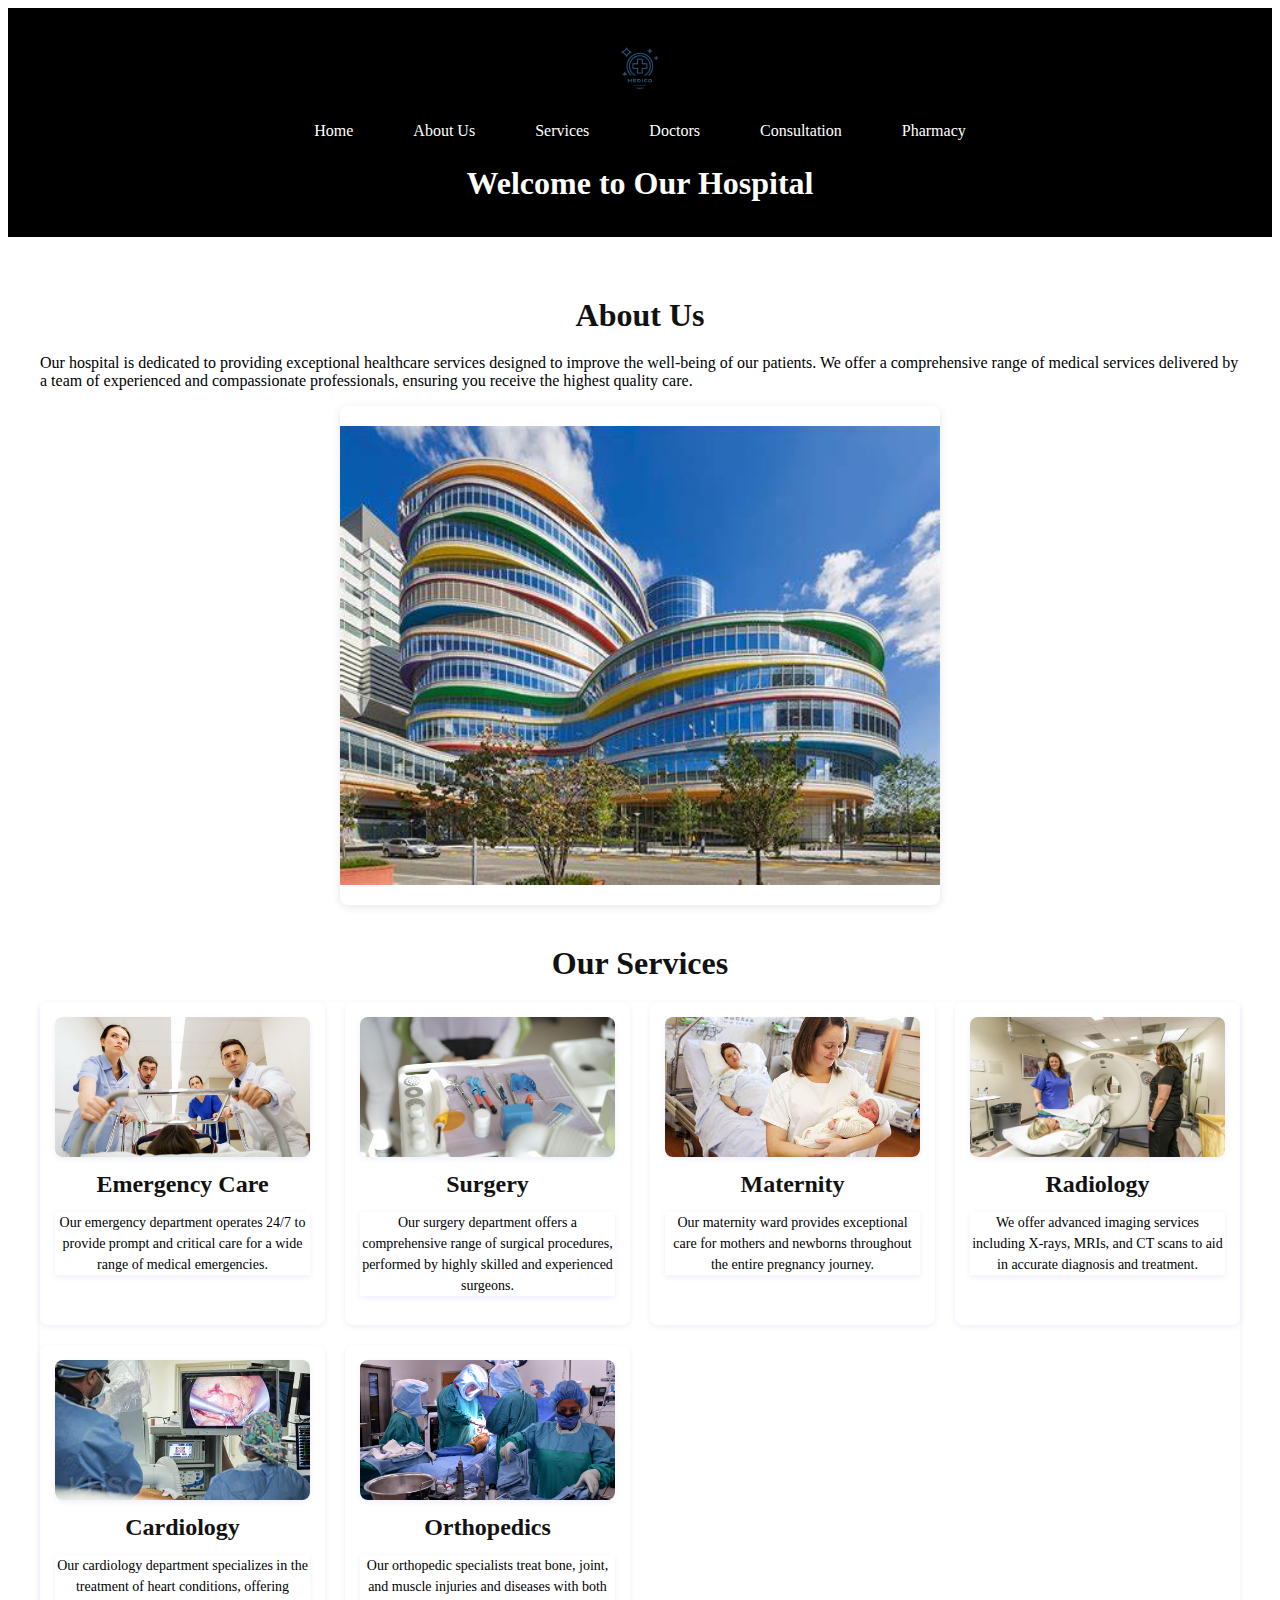
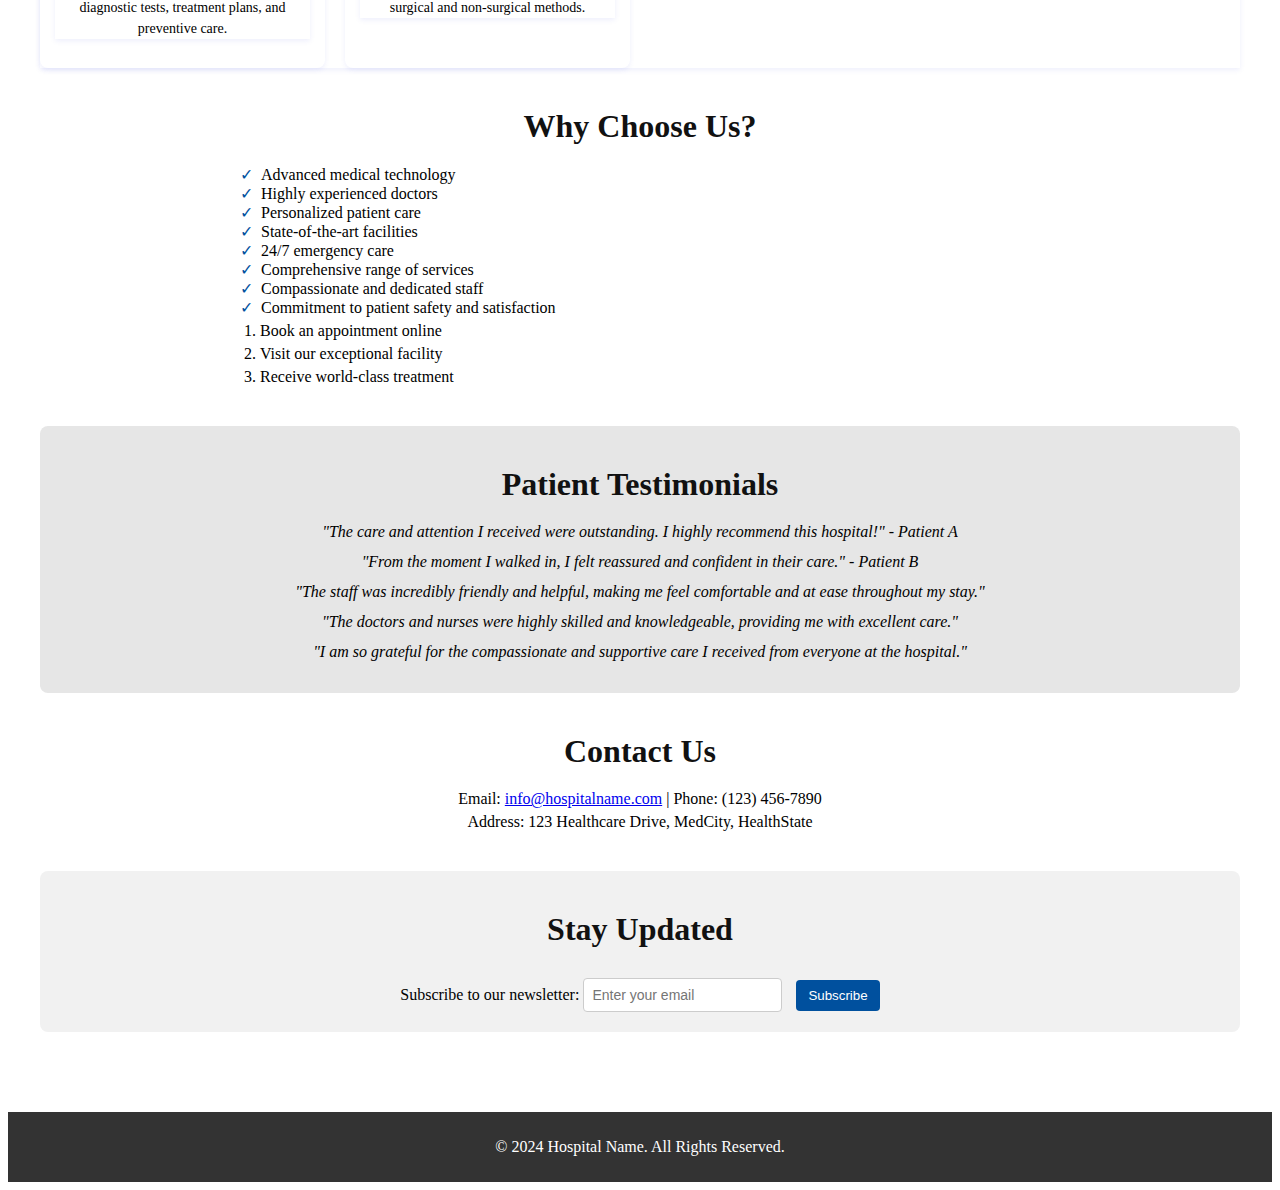
<file: index.html>
<!DOCTYPE html>
<html lang="en">
<head>
  <!-- Character set and viewport settings for responsive design -->
  <meta charset="UTF-8">
  <meta name="viewport" content="width=device-width, initial-scale=1.0">

  <!-- Document title -->
  <title>Hospital Home</title>

  <!-- Link to external stylesheet -->
  <link rel="stylesheet" href="style.css/styles.css">

  <!-- Link to favicon for the browser tab -->
  <link rel="icon" href="pictures/medicologo.png" type="image/x-icon">
</head>
<body>
  <!-- Header section containing logo and navigation -->
  <header class="header">
    <!-- Hospital logo image -->
    <img src="pictures/medicologo.png" alt="Hospital Logo" class="logo">

    <!-- Navigation menu -->
    <nav>
      <ul class="nav-list">
        <!-- Navigation links -->
        <li><a href="index.html">Home</a></li>
        <li><a href="about.html">About Us</a></li>
        <li><a href="services.html">Services</a></li>
        <li><a href="doctors.html">Doctors</a></li>
        <li><a href="reservation.html">Consultation</a></li>
        <li><a href="pharmacy.html">Pharmacy</a></li>
      </ul>
    </nav>

    <!-- Main heading for the header section -->
    <h1>Welcome to Our Hospital</h1>
  </header>

  <!-- Main content of the page -->
  <main>
    <!-- About Us section -->
    <section id="about-us">
      <h2>About Us</h2>
      <p>Our hospital is dedicated to providing exceptional healthcare services designed to improve the well-being of our patients. We offer a comprehensive range of medical services delivered by a team of experienced and compassionate professionals, ensuring you receive the highest quality care.</p>
      <!-- Image representing the hospital building -->
      <img src="pictures/b1.jpg" alt="Hospital Building" class="responsive-img">
    </section>

    <!-- Services section -->
    <section id="services">
      <h2>Our Services</h2>
      <!-- Grid layout for displaying services -->
      <div class="services-grid">
        <!-- Individual service items -->
        <div class="service-item">
          <img src="pictures/emergency care.jpg" alt="Emergency Service">
          <h3>Emergency Care</h3>
          <p>Our emergency department operates 24/7 to provide prompt and critical care for a wide range of medical emergencies.</p>
        </div>

        <div class="service-item">
          <img src="pictures/Surgical Service.html.jpg" alt="Surgical Service">
          <h3>Surgery</h3>
          <p>Our surgery department offers a comprehensive range of surgical procedures, performed by highly skilled and experienced surgeons.</p>
        </div>

        <div class="service-item">
          <img src="pictures/Maternity.jpg" alt="Maternity Service">
          <h3>Maternity</h3>
          <p>Our maternity ward provides exceptional care for mothers and newborns throughout the entire pregnancy journey.</p>
        </div>

        <div class="service-item">
          <img src="pictures/Radiology.jpg" alt="Radiology Service">
          <h3>Radiology</h3>
          <p>We offer advanced imaging services including X-rays, MRIs, and CT scans to aid in accurate diagnosis and treatment.</p>
        </div>

        <div class="service-item">
          <img src="pictures/Cardiology 1.jpg" alt="Cardiology Service">
          <h3>Cardiology</h3>
          <p>Our cardiology department specializes in the treatment of heart conditions, offering diagnostic tests, treatment plans, and preventive care.</p>
        </div>

        <div class="service-item">
          <img src="pictures/Orthopedics.jpg" alt="Orthopedics Service">
          <h3>Orthopedics</h3>
          <p>Our orthopedic specialists treat bone, joint, and muscle injuries and diseases with both surgical and non-surgical methods.</p>
        </div>
      </div>
    </section>

    <!-- Why Choose Us section -->
    <section id="why-choose-us">
      <h2>Why Choose Us?</h2>
      <!-- Unordered list of reasons -->
      <ul>
        <li>Advanced medical technology</li>
        <li>Highly experienced doctors</li>
        <li>Personalized patient care</li>
        <li>State-of-the-art facilities</li>
        <li>24/7 emergency care</li>
        <li>Comprehensive range of services</li>
        <li>Compassionate and dedicated staff</li>
        <li>Commitment to patient safety and satisfaction</li>
      </ul>
      <!-- Ordered list of steps -->
      <ol>
        <li>Book an appointment online</li>
        <li>Visit our exceptional facility</li>
        <li>Receive world-class treatment</li>
      </ol>
    </section>

    <!-- Testimonials section -->
    <section id="testimonials">
      <h2>Patient Testimonials</h2>
      <!-- Quotes from patients -->
      <p>"The care and attention I received were outstanding. I highly recommend this hospital!" - Patient A</p>
      <p>"From the moment I walked in, I felt reassured and confident in their care." - Patient B</p>
      <p>"The staff was incredibly friendly and helpful, making me feel comfortable and at ease throughout my stay."</p>
      <p>"The doctors and nurses were highly skilled and knowledgeable, providing me with excellent care."</p>
      <p>"I am so grateful for the compassionate and supportive care I received from everyone at the hospital."</p>
    </section>

    <!-- Contact Info section -->
    <section id="contact-info">
      <h2>Contact Us</h2>
      <!-- Contact details -->
      <p>Email: <a href="mailto:info@hospitalname.com">info@hospitalname.com</a> | Phone: (123) 456-7890</p>
      <p>Address: 123 Healthcare Drive, MedCity, HealthState</p>
    </section>

    <!-- Newsletter Signup section -->
    <section id="newsletter-signup">
      <h2>Stay Updated</h2>
      <!-- Newsletter subscription form -->
      <form action="#" method="post">
        <label for="email">Subscribe to our newsletter:</label>
        <input type="email" id="email" name="email" placeholder="Enter your email" required>
        <button type="submit">Subscribe</button>
      </form>
    </section>
  </main>

  <!-- Footer section -->
  <footer>
    <p>&copy; 2024 Hospital Name. All Rights Reserved.</p>
  </footer>
</body>
</html>
</file>
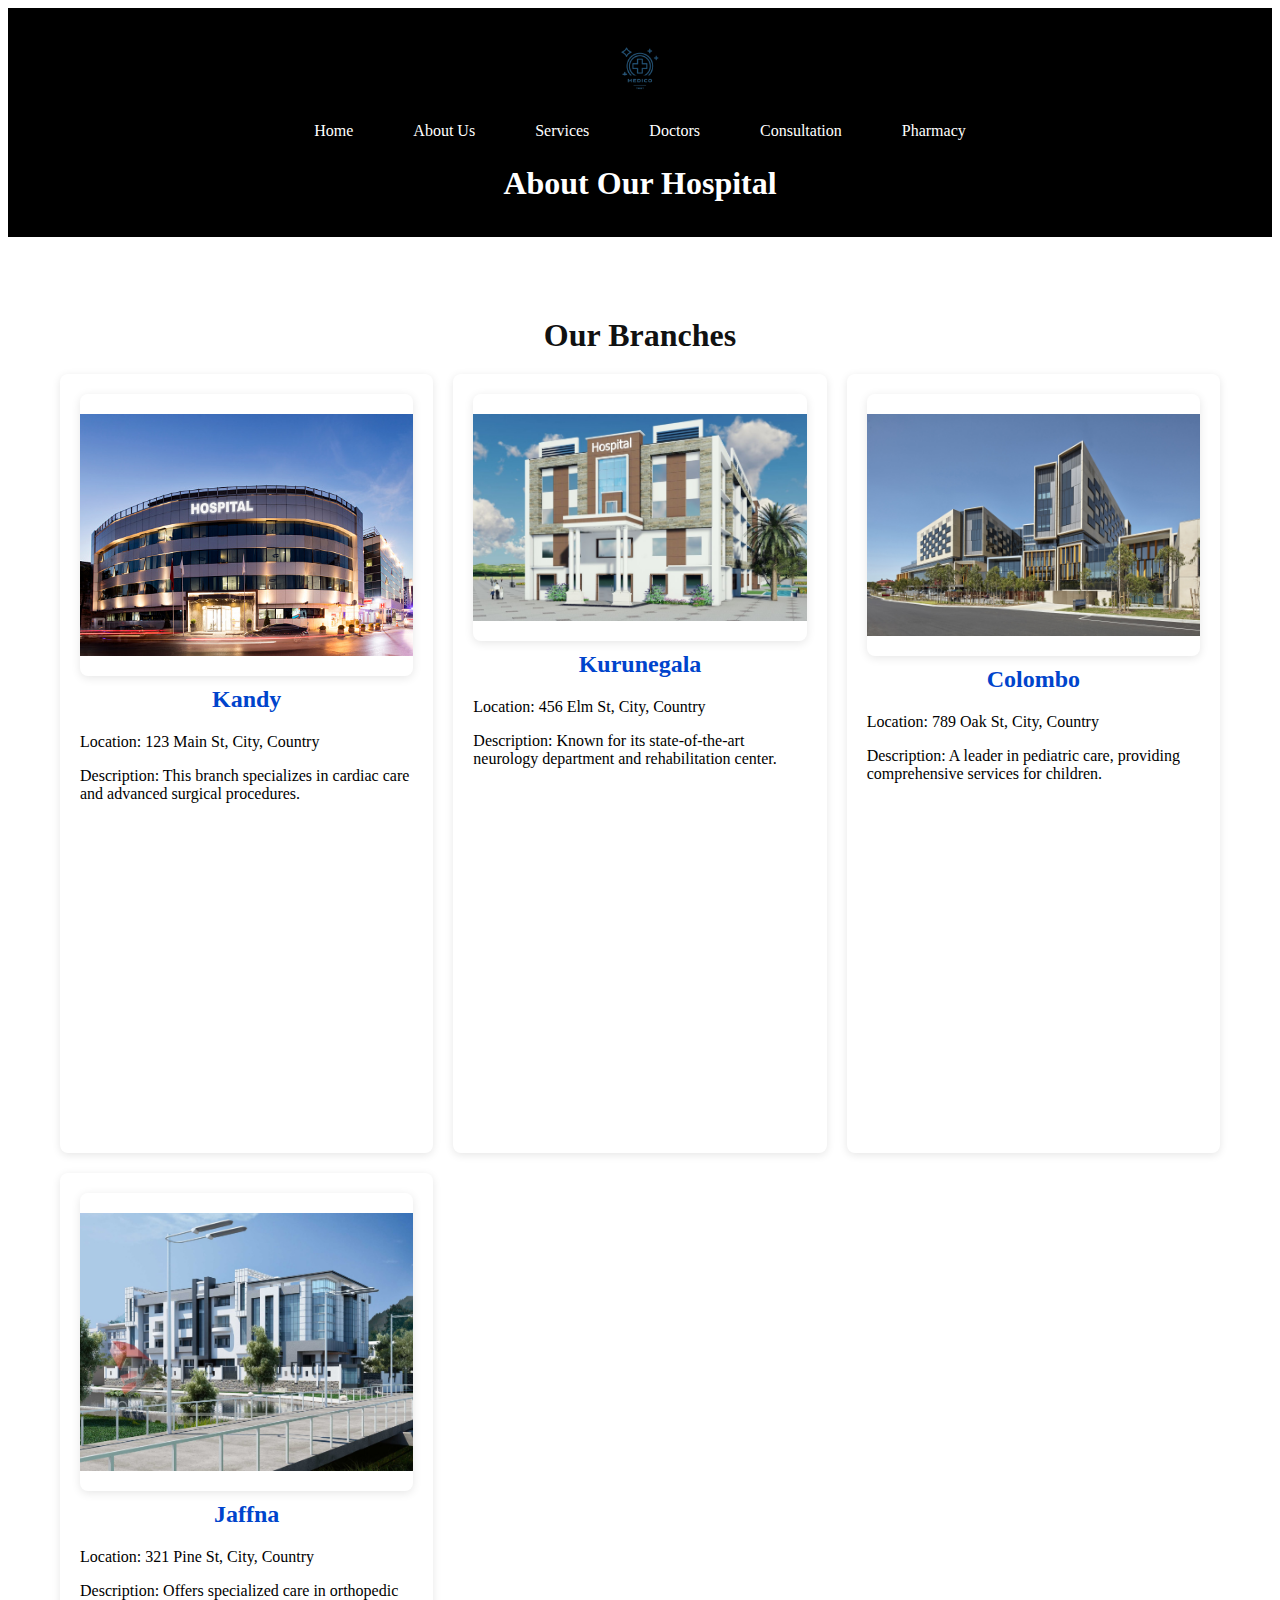
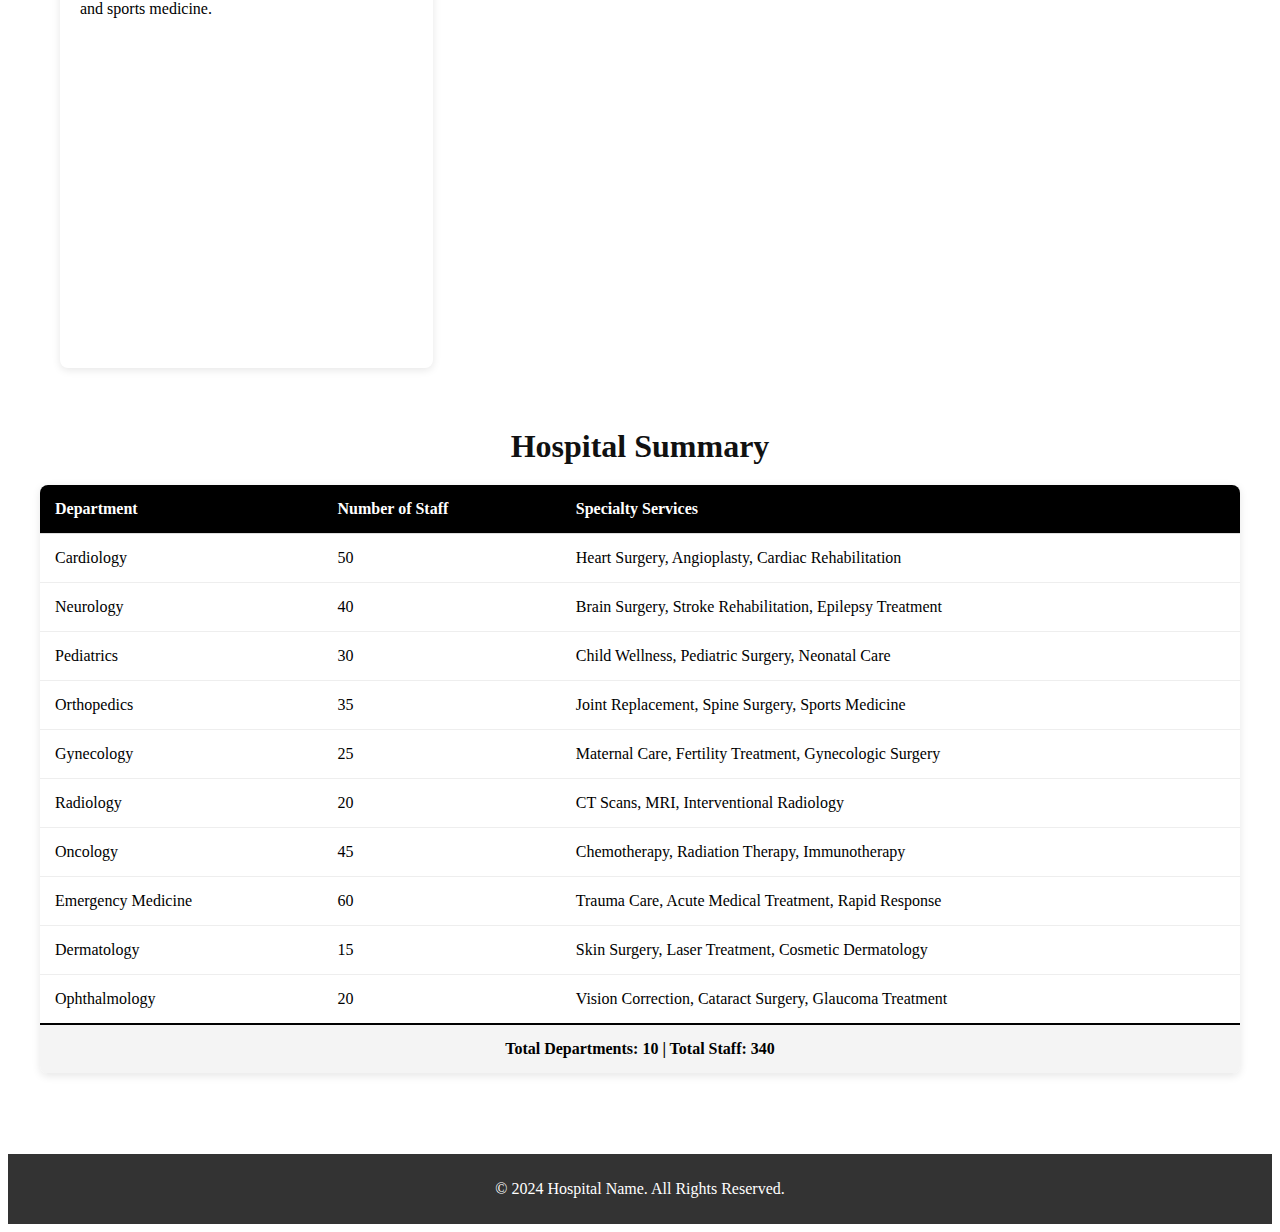
<file: about.html>
<!DOCTYPE html>
<html lang="en">
<head>
    <!-- Character set and viewport settings for responsive design -->
    <meta charset="UTF-8">
    <meta name="viewport" content="width=device-width, initial-scale=1.0">

    <!-- Document title -->
    <title>About Us</title>

    <!-- Link to external stylesheet -->
    <link rel="stylesheet" href="style.css/styles.css">

    <!-- Link to favicon for the browser tab -->
    <link rel="icon" href="pictures/medicologo.png" type="image/x-icon">
</head>
<body>
    <!-- Header section containing logo and navigation -->
    <header class="header">
        <!-- Hospital logo image -->
        <img src="pictures/medicologo.png" alt="Hospital Logo" class="logo">

        <!-- Navigation menu -->
        <nav>
            <ul class="nav-list">
                <!-- Navigation links -->
                <li><a href="index.html">Home</a></li>
                <li><a href="about.html">About Us</a></li>
                <li><a href="services.html">Services</a></li>
                <li><a href="doctors.html">Doctors</a></li>
                <li><a href="reservation.html">Consultation</a></li>
                <li><a href="pharmacy.html">Pharmacy</a></li>
            </ul>
        </nav>

        <!-- Main heading for the page -->
        <h1>About Our Hospital</h1>
    </header>

    <!-- Main content of the page -->
    <main>
        <!-- Branches section -->
        <section class="branch">
            <h2>Our Branches</h2>
            <!-- Grid layout for displaying hospital branches -->
            <div class="branch-grid">
                <!-- Individual branch items -->
                <div class="branch-item">
                    <img src="pictures/b2.jpg" alt="Branch 1 Image" class="responsive-img">
                    <h3>Kandy</h3>
                    <p>Location: 123 Main St, City, Country</p>
                    <p>Description: This branch specializes in cardiac care and advanced surgical procedures.</p>
                    <!-- Google Maps iframe for the branch location -->
                    <iframe src="https://www.google.com/maps/embed?pb=!1m18!1m12!1m3!1d63320.42984403517!2d80.62578144999999!3d7.294545300000006!2m3!1f0!2f0!3f0!3m2!1i1024!2i768!4f13.1!3m3!1m2!1s0x3ae366266498acd3%3A0x411a3818a1e03c35!2sKandy!5e0!3m2!1sen!2slk!4v1725866436861!5m2!1sen!2slk" allowfullscreen="" loading="lazy" referrerpolicy="no-referrer-when-downgrade"></iframe>
                </div>
                <div class="branch-item">
                    <img src="pictures/b3.jpg" alt="Branch 2 Image" class="responsive-img">
                    <h3>Kurunegala</h3>
                    <p>Location: 456 Elm St, City, Country</p>
                    <p>Description: Known for its state-of-the-art neurology department and rehabilitation center.</p>
                    <!-- Google Maps iframe for the branch location -->
                    <iframe src="https://www.google.com/maps/embed?pb=!1m18!1m12!1m3!1d63293.77266827955!2d80.35778040000001!3d7.480620350000001!2m3!1f0!2f0!3f0!3m2!1i1024!2i768!4f13.1!3m3!1m2!1s0x3ae3398ab06be8b9%3A0x1f90e4e71e885052!2sKurunegala!5e0!3m2!1sen!2slk!4v1725866548759!5m2!1sen!2slk" allowfullscreen="" loading="lazy" referrerpolicy="no-referrer-when-downgrade"></iframe>
                </div>
                <div class="branch-item">
                    <img src="pictures/b4.jpg" alt="Branch 3 Image" class="responsive-img">
                    <h3>Colombo</h3>
                    <p>Location: 789 Oak St, City, Country</p>
                    <p>Description: A leader in pediatric care, providing comprehensive services for children.</p>
                    <!-- Google Maps iframe for the branch location -->
                    <iframe src="https://www.google.com/maps/embed?pb=!1m18!1m12!1m3!1d63371.8151251542!2d79.8562055!3d6.92183865!2m3!1f0!2f0!3f0!3m2!1i1024!2i768!4f13.1!3m3!1m2!1s0x3ae253d10f7a7003%3A0x320b2e4d32d3838d!2sColombo!5e0!3m2!1sen!2slk!4v1725866635152!5m2!1sen!2slk" allowfullscreen="" loading="lazy" referrerpolicy="no-referrer-when-downgrade"></iframe>
                </div>
                <div class="branch-item">
                    <img src="pictures/b5.jpg" alt="Branch 4 Image" class="responsive-img">
                    <h3>Jaffna</h3>
                    <p>Location: 321 Pine St, City, Country</p>
                    <p>Description: Offers specialized care in orthopedic and sports medicine.</p>
                    <!-- Google Maps iframe for the branch location -->
                    <iframe src="https://www.google.com/maps/embed?pb=!1m18!1m12!1m3!1d31465.037615287867!2d80.02842670000001!3d9.66995755!2m3!1f0!2f0!3f0!3m2!1i1024!2i768!4f13.1!3m3!1m2!1s0x3afe53fd7be66aa5%3A0xc7da0d9203baf512!2sJaffna!5e0!3m2!1sen!2slk!4v1725866747867!5m2!1sen!2slk" allowfullscreen="" loading="lazy" referrerpolicy="no-referrer-when-downgrade"></iframe>
                </div>
            </div>
        </section>
        
        <!-- Hospital Summary section -->
        <section class="hospital-summary">
            <h2>Hospital Summary</h2>
            <!-- Table summarizing hospital departments -->
            <table>
                <thead>
                    <tr>
                        <!-- Table headers -->
                        <th>Department</th>
                        <th>Number of Staff</th>
                        <th>Specialty Services</th>
                    </tr>
                </thead>
                <tbody>
                    <!-- Table rows for each department -->
                    <tr>
                        <td>Cardiology</td>
                        <td>50</td>
                        <td>Heart Surgery, Angioplasty, Cardiac Rehabilitation</td>
                    </tr>
                    <tr>
                        <td>Neurology</td>
                        <td>40</td>
                        <td>Brain Surgery, Stroke Rehabilitation, Epilepsy Treatment</td>
                    </tr>
                    <tr>
                        <td>Pediatrics</td>
                        <td>30</td>
                        <td>Child Wellness, Pediatric Surgery, Neonatal Care</td>
                    </tr>
                    <tr>
                        <td>Orthopedics</td>
                        <td>35</td>
                        <td>Joint Replacement, Spine Surgery, Sports Medicine</td>
                    </tr>
                    <tr>
                        <td>Gynecology</td>
                        <td>25</td>
                        <td>Maternal Care, Fertility Treatment, Gynecologic Surgery</td>
                    </tr>
                    <tr>
                        <td>Radiology</td>
                        <td>20</td>
                        <td>CT Scans, MRI, Interventional Radiology</td>
                    </tr>
                    <tr>
                        <td>Oncology</td>
                        <td>45</td>
                        <td>Chemotherapy, Radiation Therapy, Immunotherapy</td>
                    </tr>
                    <tr>
                        <td>Emergency Medicine</td>
                        <td>60</td>
                        <td>Trauma Care, Acute Medical Treatment, Rapid Response</td>
                    </tr>
                    <tr>
                        <td>Dermatology</td>
                        <td>15</td>
                        <td>Skin Surgery, Laser Treatment, Cosmetic Dermatology</td>
                    </tr>
                    <tr>
                        <td>Ophthalmology</td>
                        <td>20</td>
                        <td>Vision Correction, Cataract Surgery, Glaucoma Treatment</td>
                    </tr>
                </tbody>
                <tfoot>
                    <!-- Table footer summarizing total departments and staff -->
                    <tr>
                        <td colspan="3">Total Departments: 10 | Total Staff: 340</td>
                    </tr>
                </tfoot>
            </table>
        </section>
    </main>

    <!-- Footer section for copyright information -->
    <footer>
        <p>&copy; 2024 Hospital Name. All Rights Reserved.</p>
    </footer>
</body>
</html>
</file>
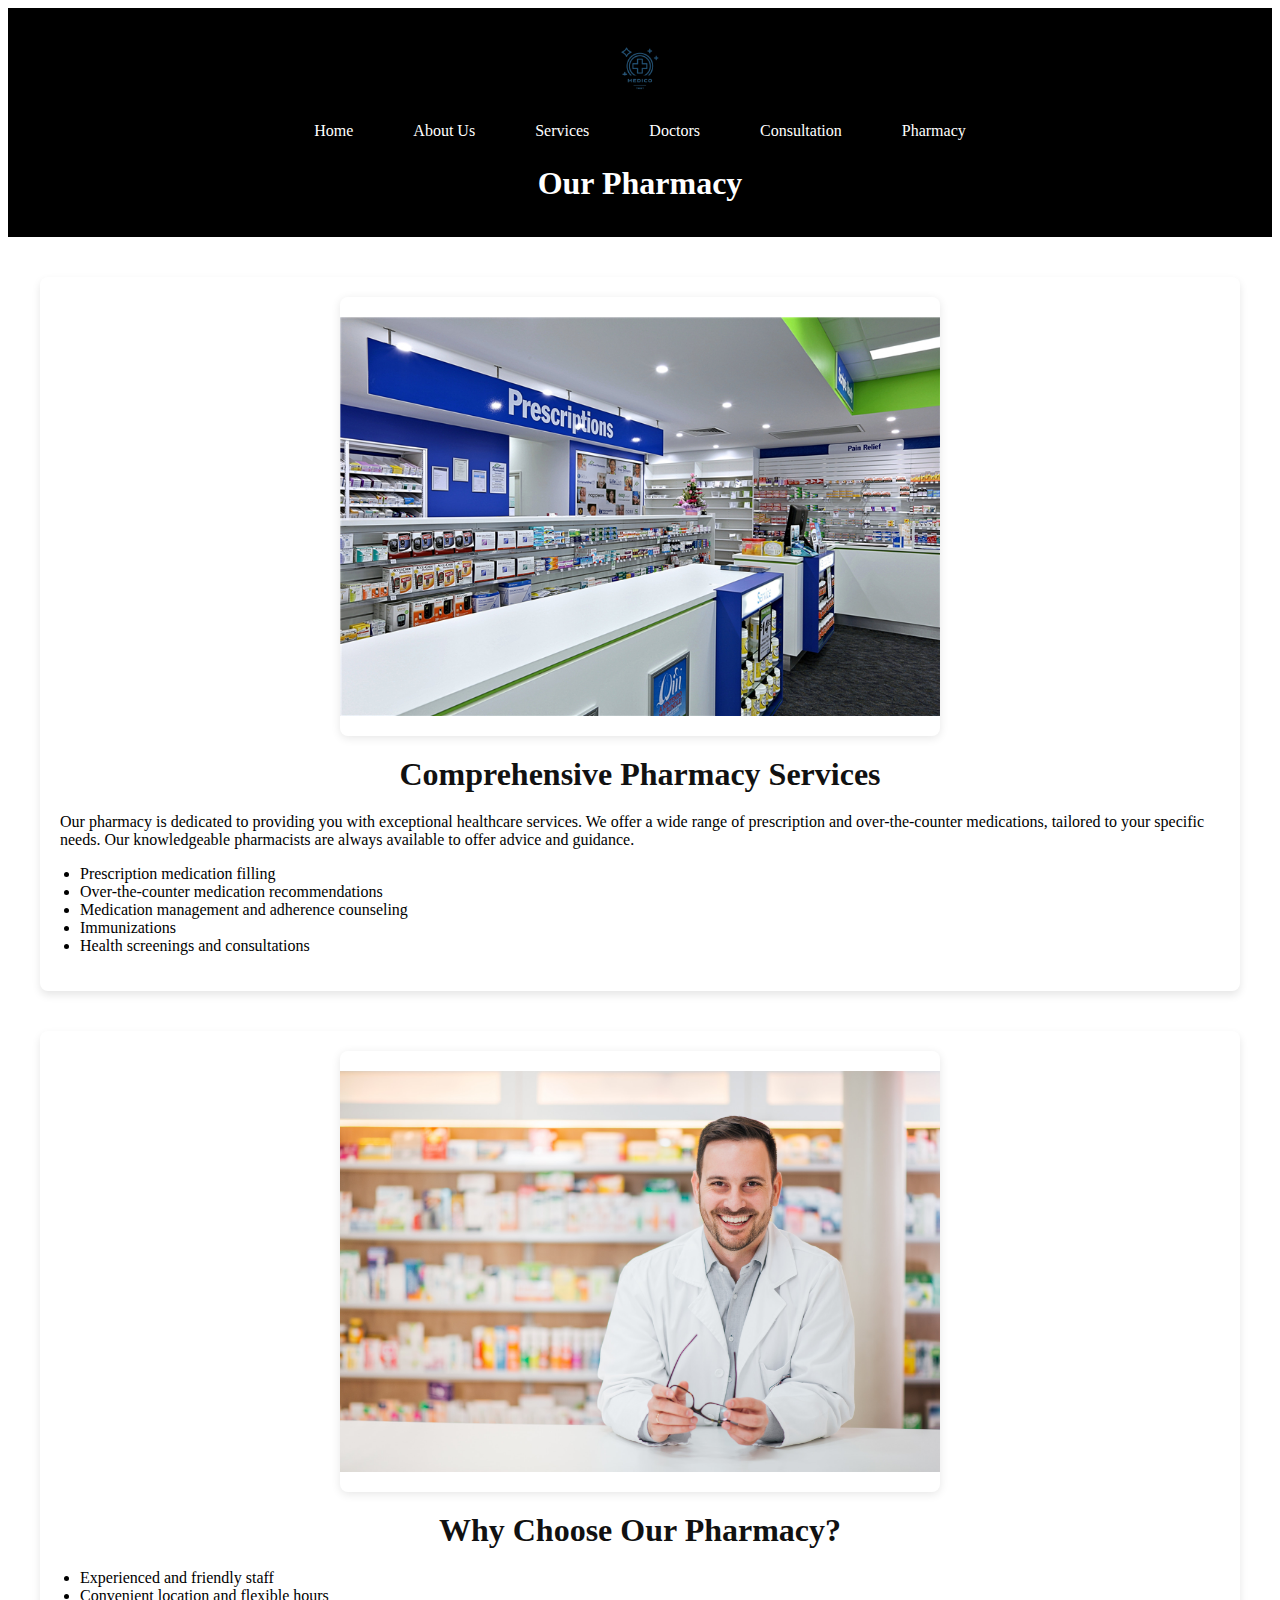
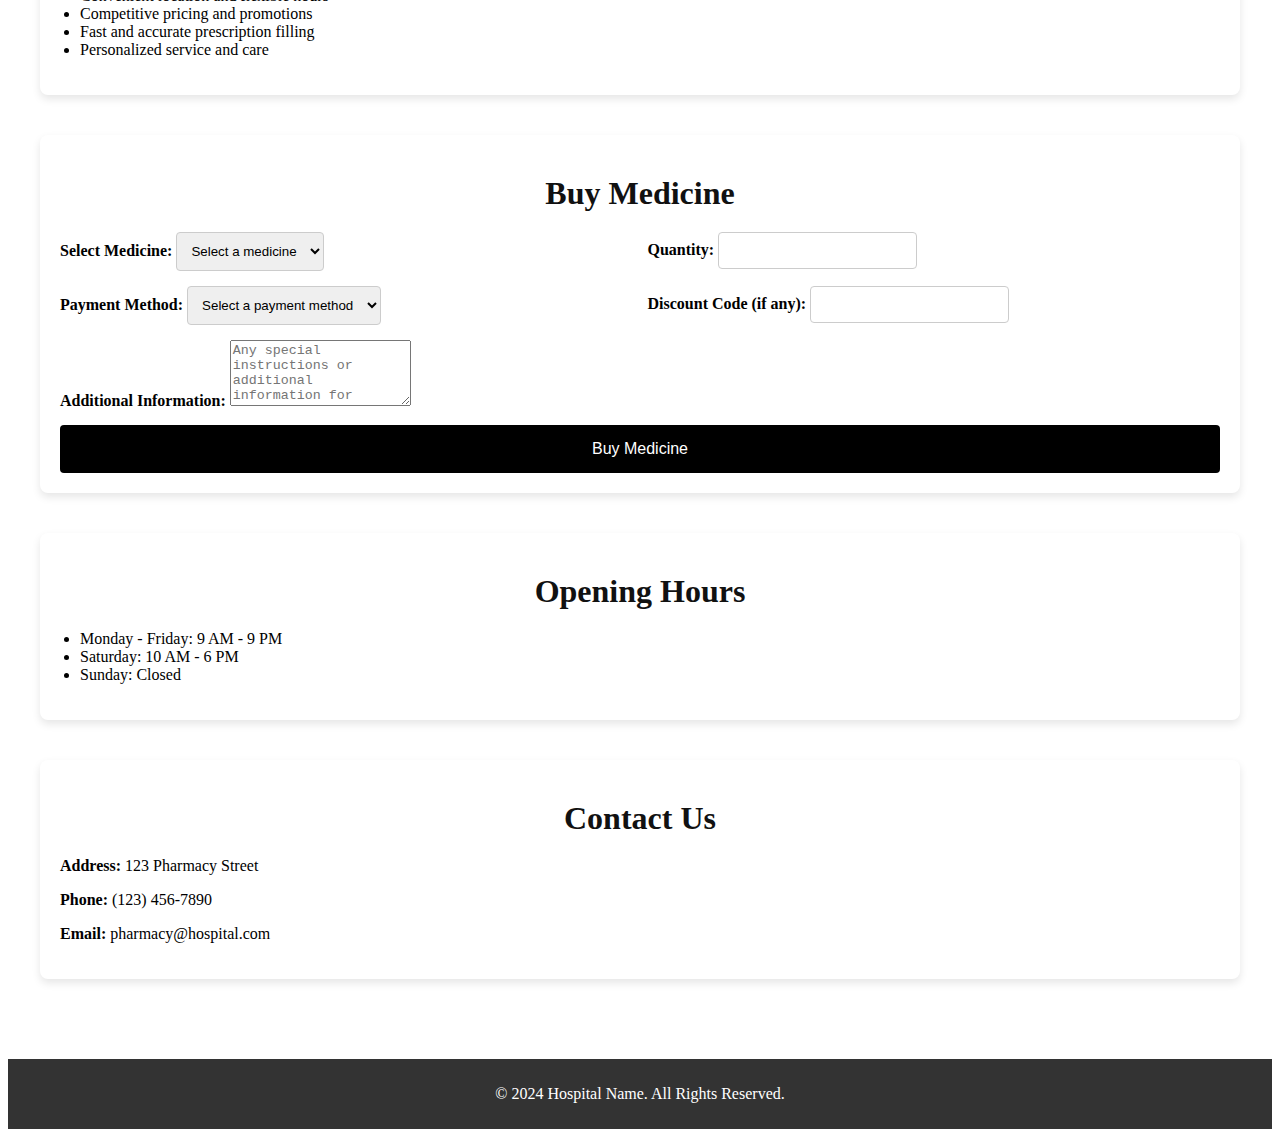
<file: pharmacy.html>
<!DOCTYPE html>
<html lang="en">
<head>
    <!-- Meta charset and viewport settings -->
    <meta charset="UTF-8">
    <meta name="viewport" content="width=device-width, initial-scale=1.0">
    <!-- Title of the page -->
    <title>Our Pharmacy</title>
    <!-- Link to external stylesheet -->
    <link rel="stylesheet" href="style.css/styles.css">
    <!-- Favicon for the browser tab -->
    <link rel="icon" href="pictures/medicologo.png" type="image/x-icon">
</head>
<body>
    <!-- Header section with logo, navigation menu, and main heading -->
    <header>
        <img src="pictures/medicologo.png" alt="Hospital Logo" class="logo">
        <nav>
            <ul>
                <!-- Navigation menu items -->
                <li><a href="index.html">Home</a></li>
                <li><a href="about.html">About Us</a></li>
                <li><a href="services.html">Services</a></li>
                <li><a href="doctors.html">Doctors</a></li>
                <li><a href="reservation.html">Consultation</a></li>
                <li><a href="pharmacy.html">Pharmacy</a></li>
            </ul>
        </nav>
        <h1>Our Pharmacy</h1>
    </header>
    
    <main>
        <!-- Section providing information about pharmacy services -->
        <section class="pharmacy-info">
            <img src="pictures/friendlypharmacists (2).jpg" alt="Pharmacy services" class="pharmacy-image">
            <h2>Comprehensive Pharmacy Services</h2>
            <p>Our pharmacy is dedicated to providing you with exceptional healthcare services. We offer a wide range of prescription and over-the-counter medications, tailored to your specific needs. Our knowledgeable pharmacists are always available to offer advice and guidance.</p>
            <ul>
                <!-- List of services provided by the pharmacy -->
                <li>Prescription medication filling</li>
                <li>Over-the-counter medication recommendations</li>
                <li>Medication management and adherence counseling</li>
                <li>Immunizations</li>
                <li>Health screenings and consultations</li>
            </ul>
        </section>

        <!-- Section highlighting the benefits of choosing this pharmacy -->
        <section class="pharmacy-benefits">
            <img src="pictures/friendlypharmacists (1).jpg" alt="Friendly pharmacist" class="pharmacy-image">
            <h2>Why Choose Our Pharmacy?</h2>
            <ul>
                <!-- List of benefits offered by the pharmacy -->
                <li>Experienced and friendly staff</li>
                <li>Convenient location and flexible hours</li>
                <li>Competitive pricing and promotions</li>
                <li>Fast and accurate prescription filling</li>
                <li>Personalized service and care</li>
            </ul>
        </section>

        <!-- Section with a form for purchasing medicine -->
        <section class="pharmacy-form">
            <h2>Buy Medicine</h2>
            <form>
                <!-- Dropdown for selecting medicine -->
                <div class="form-group">
                    <label for="medicine-select">Select Medicine:</label>
                    <select id="medicine-select" name="medicine" required>
                        <option value="" disabled selected>Select a medicine</option>
                        <option value="Paracetamol">Paracetamol</option>
                        <option value="Ibuprofen">Ibuprofen</option>
                        <option value="Cetrizine">Cetrizine</option>
                        <option value="Azithromycin">Azithromycin</option>
                    </select>
                </div>

                <!-- Input for specifying the quantity of medicine -->
                <div class="form-group">
                    <label for="quantity">Quantity:</label>
                    <input type="number" id="quantity" name="quantity" min="1" required>
                </div>

                <!-- Dropdown for selecting payment method -->
                <div class="form-group">
                    <label for="payment-method">Payment Method:</label>
                    <select id="payment-method" name="payment-method" required>
                        <option value="" disabled selected>Select a payment method</option>
                        <option value="Credit Card">Credit Card</option>
                        <option value="Debit Card">Debit Card</option>
                        <option value="PayPal">PayPal</option>
                        <option value="Cash">Cash</option>
                    </select>
                </div>

                <!-- Input for entering a discount code (if any) -->
                <div class="form-group">
                    <label for="discount-code">Discount Code (if any):</label>
                    <input type="text" id="discount-code" name="discount-code">
                </div>

                <!-- Textarea for additional information or special instructions -->
                <div class="form-group">
                    <label for="additional-info">Additional Information:</label>
                    <textarea id="additional-info" name="additional-info" rows="4" placeholder="Any special instructions or additional information for special patients"></textarea>
                </div>
                
                <!-- Submit button for the form -->
                <button type="submit" class="submit-button">Buy Medicine</button>
            </form>
        </section>

        <!-- Section displaying the pharmacy's opening hours -->
        <section class="pharmacy-hours">
            <h2>Opening Hours</h2>
            <ul>
                <li>Monday - Friday: 9 AM - 9 PM</li>
                <li>Saturday: 10 AM - 6 PM</li>
                <li>Sunday: Closed</li>
            </ul>
        </section>

        <!-- Section with contact information for the pharmacy -->
        <section class="pharmacy-contact">
            <h2>Contact Us</h2>
            <p><strong>Address:</strong> 123 Pharmacy Street</p>
            <p><strong>Phone:</strong> (123) 456-7890</p>
            <p><strong>Email:</strong> pharmacy@hospital.com</p>
        </section>
    </main>

    <!-- Footer section with copyright information -->
    <footer>
        <p>&copy; 2024 Hospital Name. All Rights Reserved.</p>
    </footer>
</body>
</html>
</file>
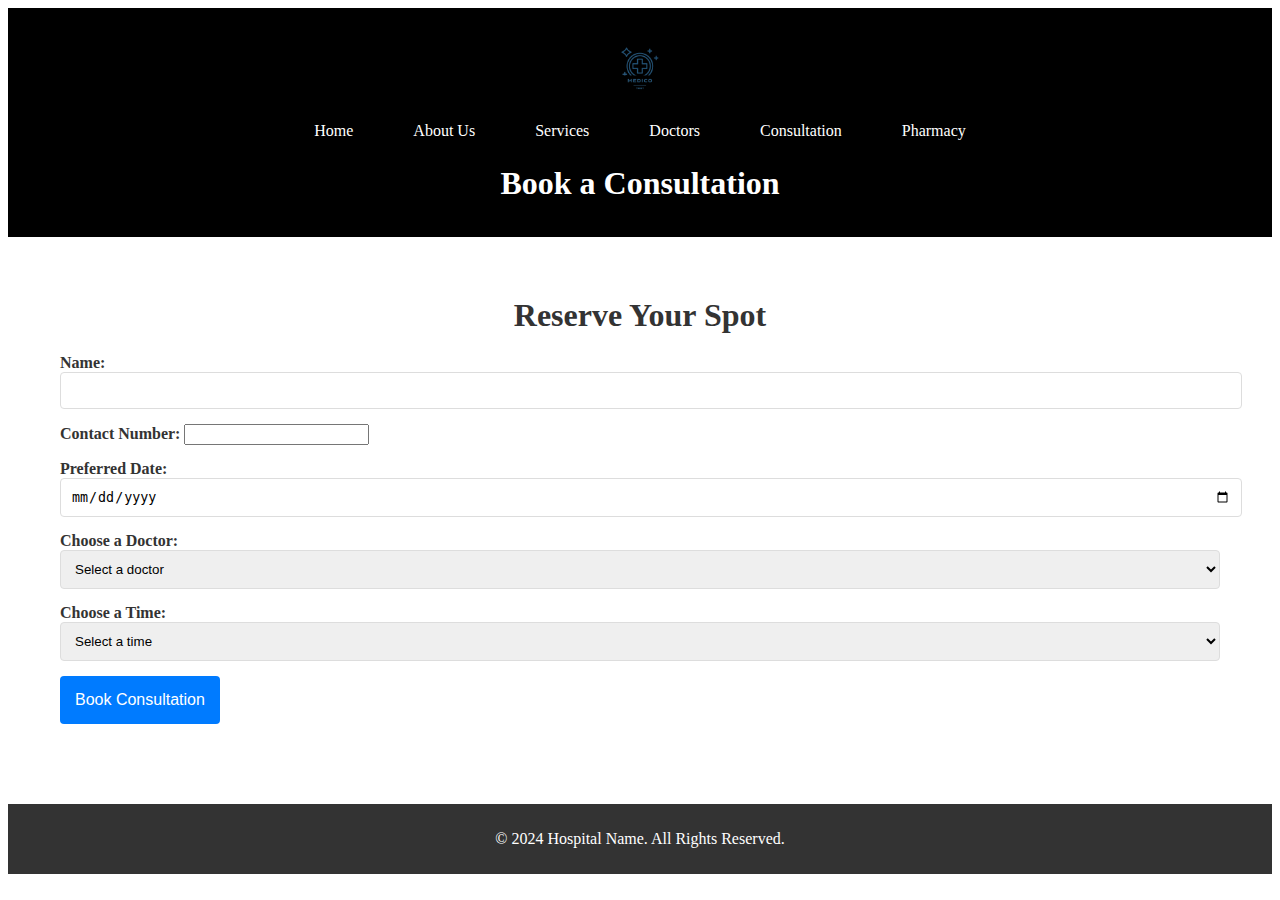
<file: reservation.html>
<!DOCTYPE html>
<html lang="en">
<head>
    <!-- Meta charset and viewport settings -->
    <meta charset="UTF-8">
    <meta name="viewport" content="width=device-width, initial-scale=1.0">
    <!-- Title of the page -->
    <title>Consultation Reservation</title>
    <!-- Link to external stylesheet -->
    <link rel="stylesheet" href="style.css/styles.css">
    <!-- Favicon for the browser tab -->
    <link rel="icon" href="pictures/medicologo.png" type="image/x-icon">
</head>
<body>
    <!-- Header section with logo, navigation menu, and main heading -->
    <header>
        <img src="pictures/medicologo.png" alt="Hospital Logo" class="logo">
        <nav>
            <ul>
                <!-- Navigation menu items -->
                <li><a href="index.html">Home</a></li>
                <li><a href="about.html">About Us</a></li>
                <li><a href="services.html">Services</a></li>
                <li><a href="doctors.html">Doctors</a></li>
                <li><a href="reservation.html">Consultation</a></li>
                <li><a href="pharmacy.html">Pharmacy</a></li>
            </ul>
        </nav>
        <h1>Book a Consultation</h1>
    </header>

    <main>
        <!-- Section for the consultation reservation form -->
        <section class="reservation-form">
            <h2>Reserve Your Spot</h2>
            <!-- Form for booking a consultation -->
            <form action="/action_page.php" method="POST">
                <!-- Input for the user's name -->
                <div class="form-group">
                    <label for="name">Name:</label>
                    <input type="text" id="name" name="name" required>
                </div>

                <!-- Input for the user's contact number -->
                <div class="form-group">
                    <label for="contact">Contact Number:</label>
                    <input type="tel" id="contact" name="contact" required>
                </div>

                <!-- Input for the preferred date -->
                <div class="form-group">
                    <label for="date">Preferred Date:</label>
                    <input type="date" id="date" name="date" required>
                </div>

                <!-- Dropdown for selecting a doctor -->
                <div class="form-group">
                    <label for="doctor">Choose a Doctor:</label>
                    <select id="doctor" name="doctor" required>
                        <option value="" disabled selected>Select a doctor</option>
                        <option value="mr1">Dr. mr1</option>
                        <option value="mr2">Dr. mr2</option>
                        <option value="mr3">Dr. mr3</option>
                    </select>
                </div>

                <!-- Dropdown for selecting a time slot -->
                <div class="form-group">
                    <label for="time">Choose a Time:</label>
                    <select id="time" name="time" required>
                        <option value="" disabled selected>Select a time</option>
                        <option value="9am">Monday - Friday: 9 AM - 9 PM</option>
                        <option value="10am">Saturday: 10 AM - 6 PM</option>
                        <option value="closed">Sunday: Closed</option>
                    </select>
                </div>

                <!-- Submit button for the form -->
                <div class="form-group">
                    <input type="submit" value="Book Consultation">
                </div>
            </form>
        </section>
    </main>

    <!-- Footer section with copyright information -->
    <footer>
        <p>&copy; 2024 Hospital Name. All Rights Reserved.</p>
    </footer>
</body>
</html>
</file>
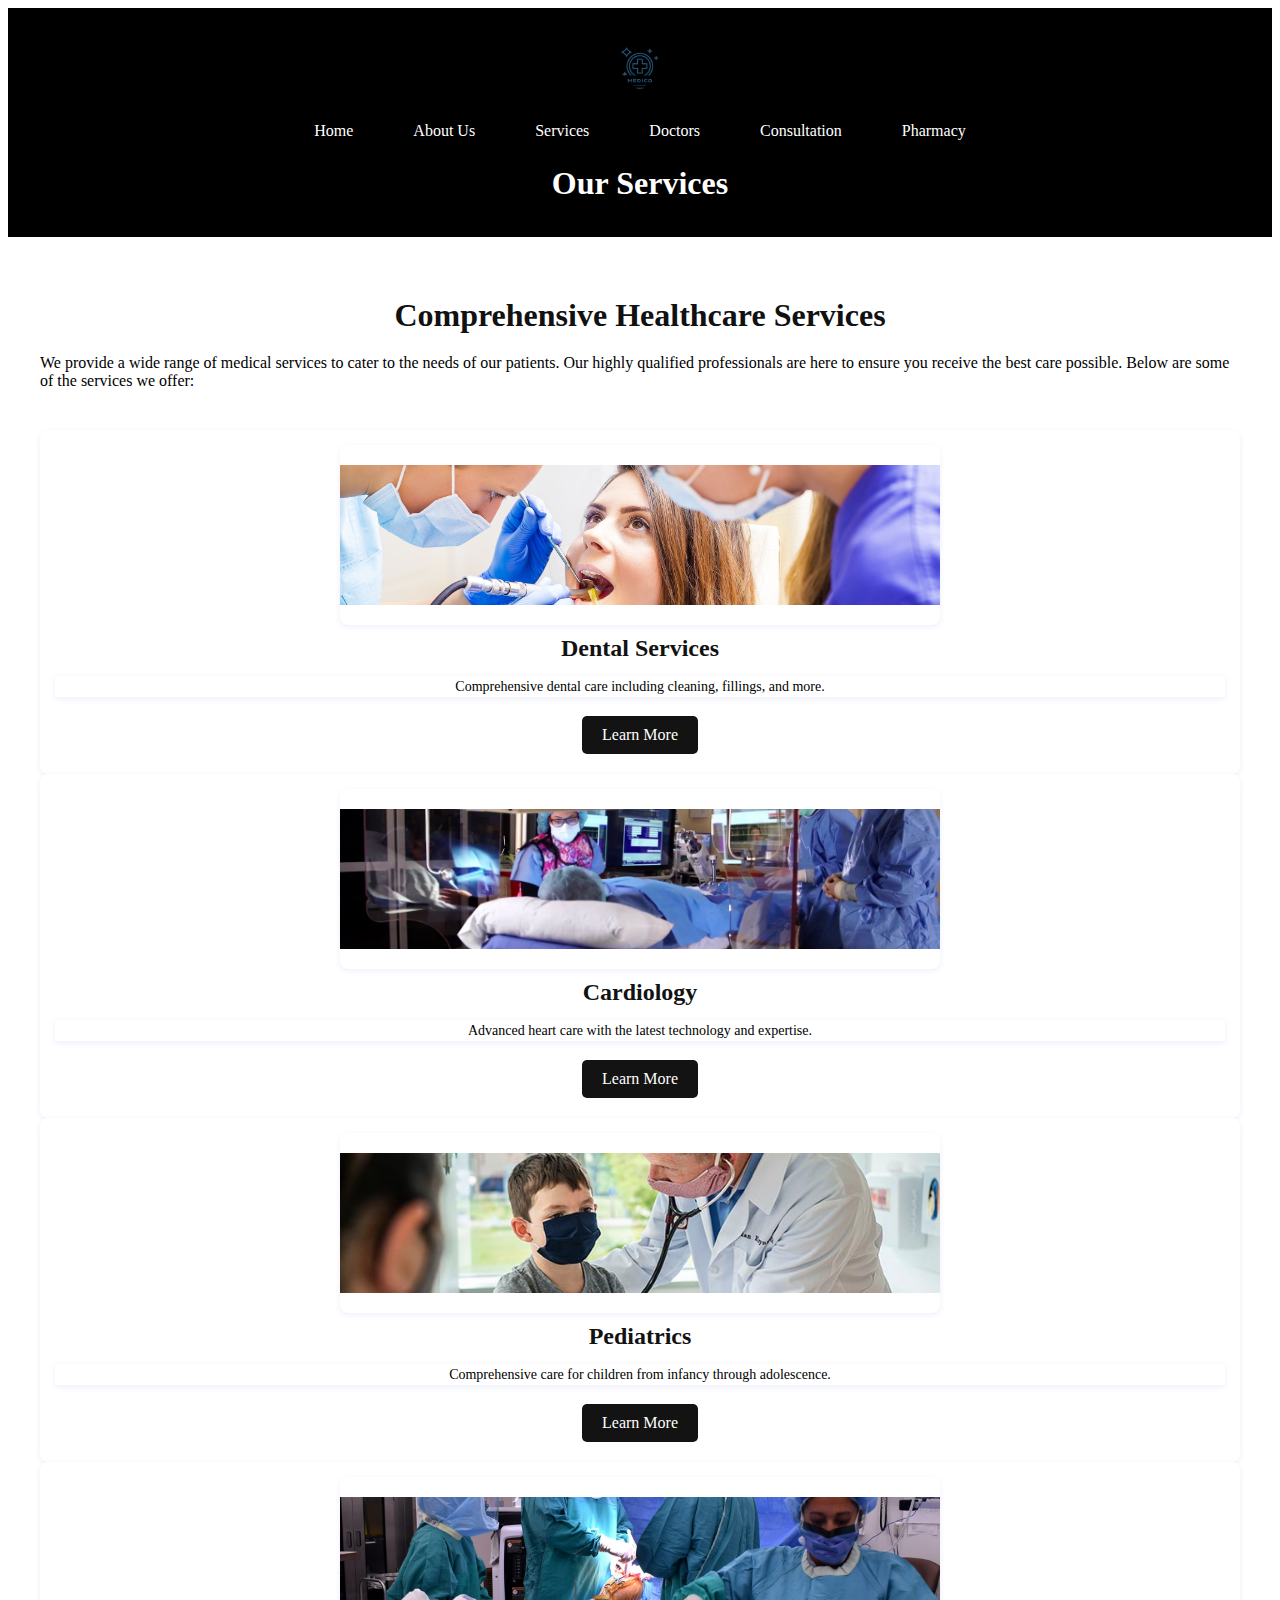
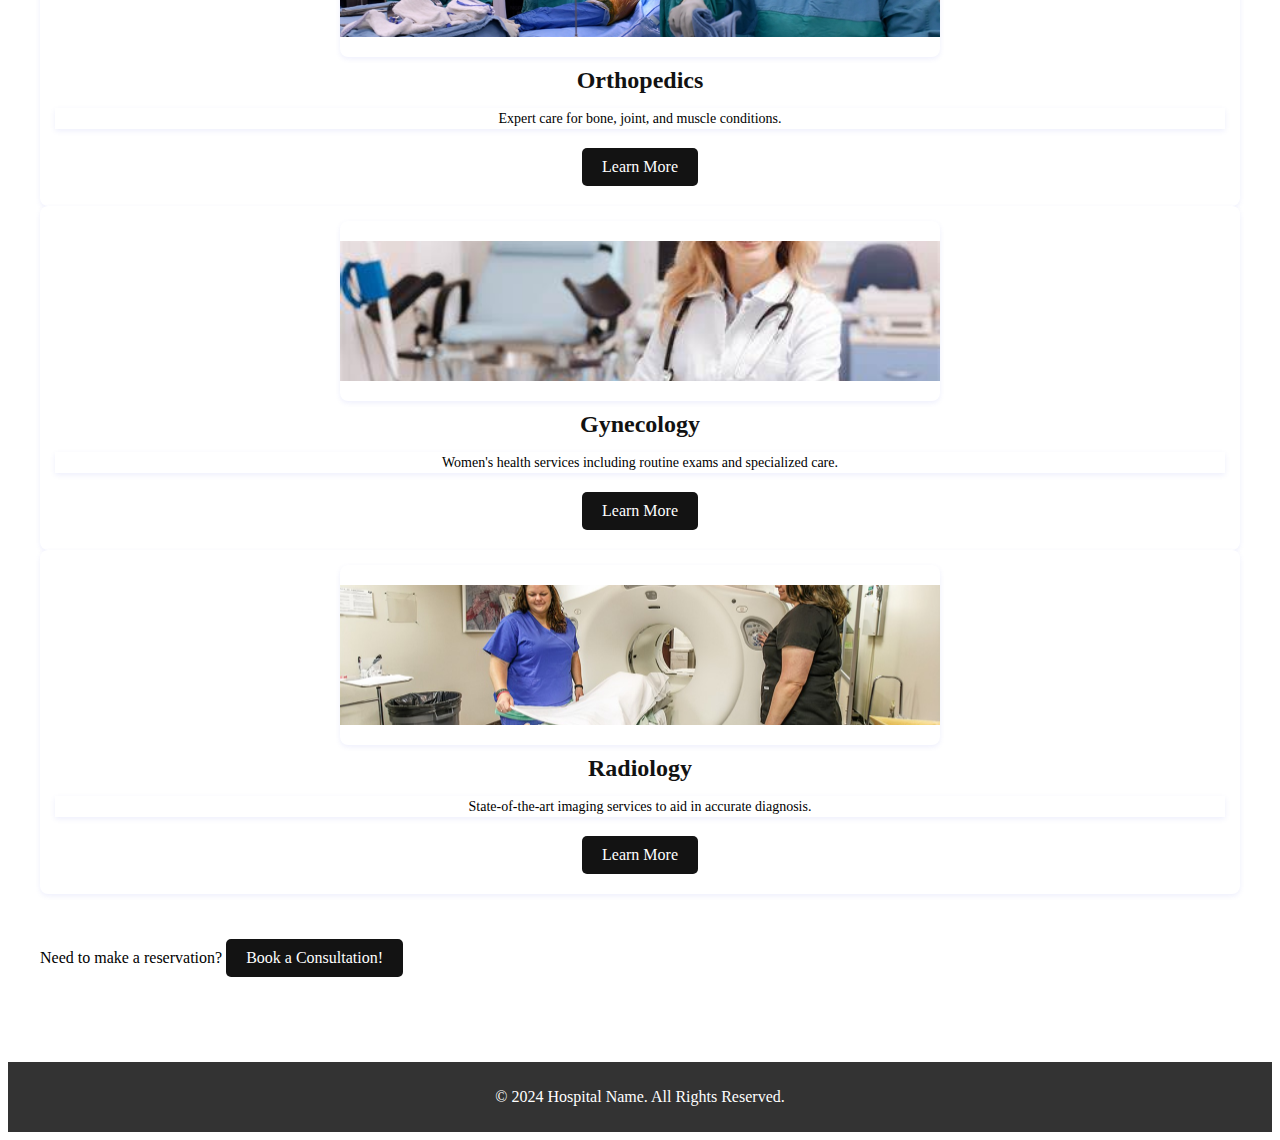
<file: services.html>
<!DOCTYPE html>
<html lang="en">
<head>
    <!-- Meta charset and viewport settings -->
    <meta charset="UTF-8">
    <meta name="viewport" content="width=device-width, initial-scale=1.0">
    <title>Our Services</title>
    <!-- Link to external stylesheet -->
    <link rel="stylesheet" href="style.css/styles.css">
    <!-- Favicon for the browser tab -->
    <link rel="icon" href="pictures/medicologo.png" type="image/x-icon">
</head>
<body>
    <!-- Header section with logo, navigation menu, and main heading -->
    <header>
        <img src="pictures/medicologo.png" alt="Hospital Logo" class="logo">
        <nav>
            <ul>
                <li><a href="index.html">Home</a></li>
                <li><a href="about.html">About Us</a></li>
                <li><a href="services.html">Services</a></li>
                <li><a href="doctors.html">Doctors</a></li>
                <li><a href="reservation.html">Consultation</a></li>
                <li><a href="pharmacy.html">Pharmacy</a></li>
            </ul>
        </nav>
        <h1>Our Services</h1>
    </header>

    <main>
        <!-- Introduction section for the services offered -->
        <section class="services-intro">
            <h2>Comprehensive Healthcare Services</h2>
            <p>We provide a wide range of medical services to cater to the needs of our patients. Our highly qualified professionals are here to ensure you receive the best care possible. Below are some of the services we offer:</p>
        </section>

        <!-- Container for displaying individual services -->
        <section class="services-container">
            <!-- Service 1: Dental Services -->
            <div class="service-item">
                <img src="pictures/Dental Services2.jpg" alt="Dental Services" class="responsive-img">
                <h3>Dental Services</h3>
                <p>Comprehensive dental care including cleaning, fillings, and more.</p>
                <a href="dental.html" class="btn">Learn More</a>
            </div>

            <!-- Service 2: Cardiology -->
            <div class="service-item">
                <img src="pictures/cardiology 2.jpg" alt="Cardiology" class="responsive-img">
                <h3>Cardiology</h3>
                <p>Advanced heart care with the latest technology and expertise.</p>
                <a href="cardiology.html" class="btn">Learn More</a>
            </div>

            <!-- Service 3: Pediatrics -->
            <div class="service-item">
                <img src="pictures/pediatrics 2.jpg" alt="Pediatrics" class="responsive-img">
                <h3>Pediatrics</h3>
                <p>Comprehensive care for children from infancy through adolescence.</p>
                <a href="pediatrics.html" class="btn">Learn More</a>
            </div>

            <!-- Service 4: Orthopedics -->
            <div class="service-item">
                <img src="pictures/Orthopedics.jpg" alt="Orthopedics" class="responsive-img">
                <h3>Orthopedics</h3>
                <p>Expert care for bone, joint, and muscle conditions.</p>
                <a href="orthopedics.html" class="btn">Learn More</a>
            </div>

            <!-- Service 5: Gynecology -->
            <div class="service-item">
                <img src="pictures/Gynecology 2.jpg" alt="Gynecology" class="responsive-img">
                <h3>Gynecology</h3>
                <p>Women's health services including routine exams and specialized care.</p>
                <a href="gynecology.html" class="btn">Learn More</a>
            </div>

            <!-- Service 6: Radiology -->
            <div class="service-item">
                <img src="pictures/Radiology.jpg" alt="Radiology" class="responsive-img">
                <h3>Radiology</h3>
                <p>State-of-the-art imaging services to aid in accurate diagnosis.</p>
                <a href="radiology.html" class="btn">Learn More</a>
            </div>
        </section>

        <!-- Section with a link for making reservations -->
        <section class="registration-link">
            <p>Need to make a reservation? <a href="reservation.html" class="btn">Book a Consultation!</a></p>
        </section>
    </main>

    <!-- Footer section with copyright information -->
    <footer>
        <p>&copy; 2024 Hospital Name. All Rights Reserved.</p>
    </footer>
</body>
</html>
</file>
<file: style.css/styles.css>
/* Navigation Bar Styling */
header {
  background-color: #000; /* Black background */
  color: #fff; /* White text */
  padding: 20px 0;
  text-align: center;
  position: relative;
}

header .logo {
  width: 80px; /* Logo width */
  margin: 0 auto; /* Center the logo */
}

nav {
  display: flex;
  justify-content: center; /* Center navigation items */
  align-items: center;
}

nav ul {
  list-style: none; /* Remove default list styling */
  padding: 0;
  margin: 0;
  display: flex;
  justify-content: center; /* Center navigation links */
}

nav ul li {
  margin: 0 15px; /* Spacing between menu items */
}

nav ul li a {
  color: #fff; /* White text for links */
  text-decoration: none; /* Remove underline */
  padding: 10px 15px; /* Padding around links */
  display: block; /* Make link block-level for padding */
  transition: background 0.3s, border-radius 0.3s; /* Smooth transition for hover effects */
}

nav ul li a:hover {
  background: #333; /* Dark grey background on hover */
  border-radius: 5px; /* Rounded corners on hover */
}

/* Header styling */
header h1 {
  margin: 15px 0; /* Margin around header text */
  font-size: 2rem; /* Font size for header */
  color: #fff; /* White text */
}

/* Responsive Design */
@media (max-width: 768px) {
  nav ul {
    flex-wrap: wrap; /* Wrap menu items on small screens */
  }

  nav ul li {
    margin: 5px 10px; /* Adjust margin for smaller screens */
  }

  nav ul li a {
    padding: 10px 12px; /* Adjust padding for smaller screens */
  }
}

@media (max-width: 480px) {
  header h1 {
    font-size: 24px; /* Smaller font size for very small screens */
  }
}

/* Table styles */
table {
  width: 100%; /* Full width tables */
  border-collapse: collapse; /* Collapse borders between cells */
  margin-top: 20px;
  background-color: #fff; /* White background for tables */
  border-radius: 8px; /* Rounded corners */
  box-shadow: 0 2px 8px rgba(0, 0, 0, 0.1); /* Shadow for depth */
  overflow: hidden; /* Ensure shadow is contained */
}

th, td {
  padding: 15px; /* Padding inside cells */
  text-align: left; /* Align text to the left */
  border-bottom: 1px solid #ddd; /* Light grey border for rows */
}

th {
  background-color: #000; /* Black background for table headers */
  color: #fff; /* White text for headers */
}

td {
  border-bottom: 1px solid #eee; /* Light grey border for table rows */
}

tfoot td {
  text-align: center; /* Center-align footer text */
  font-weight: bold; /* Bold text for footer */
  background-color: #f4f4f4; /* Light grey background for footer */
  color: #000; /* Black text for footer */
  border-top: 2px solid #000; /* Black border-top for footer */
}

/* Headings styling */
h1 {
  margin: 20px 0; /* Margin around main headings */
  text-align: center; /* Center-align headings */
  font-size: 2.5em; /* Font size for main headings */
  color: #fff; /* White text */
}

h2, h3 {
  margin: 20px 0; /* Margin around subheadings */
  text-align: center; /* Center-align subheadings */
  color: #111111; /* Dark text color */
}

h2 {
  font-size: 2em; /* Font size for h2 headings */
}

h3 {
  font-size: 1.5em; /* Font size for h3 headings */
}

/* Main content styling */
main {
  padding: 40px 20px; /* Padding inside the main content */
  max-width: 1200px; /* Maximum width for main content */
  margin: 0 auto; /* Center the content */
}

/* Section styling */
section {
  margin-bottom: 40px; /* Spacing between sections */
}

/* Responsive image styling */
.responsive-img {
  width: 100%; /* Full width images */
  height: auto; /* Maintain aspect ratio */
  max-width: 600px; /* Maximum width for large images */
  display: block; /* Display as block */
  margin: 0 auto; /* Center the image */
  padding: 20px 0; /* Padding around the image */
  border-radius: 8px; /* Rounded corners */
  box-shadow: 0 2px 10px rgba(0, 0, 0, 0.1); /* Shadow for depth */
}

/* Branch section styles */
.branch {
  padding: 20px; /* Padding inside branch section */
}

.branch-grid {
  display: grid; /* Grid layout for branch items */
  grid-template-columns: repeat(auto-fit, minmax(300px, 1fr)); /* Responsive columns */
  gap: 20px; /* Spacing between grid items */
}

.branch-item {
  background-color: #fff; /* White background for items */
  padding: 20px; /* Padding inside items */
  border-radius: 8px; /* Rounded corners */
  box-shadow: 0 2px 8px rgba(0, 0, 0, 0.1); /* Shadow for depth */
}

.branch-item h3 {
  margin-top: 10px; /* Margin above branch item heading */
  color: #0044cc; /* Blue color for headings */
}

.branch-item img.responsive-img {
  max-width: 100%; /* Ensure images don't overflow */
  height: auto; /* Maintain aspect ratio */
  display: block; /* Display as block */
  margin-bottom: 10px; /* Margin below image */
}

.branch-item iframe {
  width: 100%; /* Full width iframe */
  height: 300px; /* Fixed height for iframe */
  border: none; /* Remove default border */
  margin-top: 10px; /* Margin above iframe */
}

/* Reservation form styling */
.reservation-form h2 {
  text-align: center; /* Center-align form heading */
  color: #333; /* Dark text color */
}

.reservation-form form {
  display: grid; /* Grid layout for form */
  gap: 15px; /* Spacing between form elements */
  padding: 0 20px; /* Padding around form */
}

.reservation-form label {
  font-weight: bold; /* Bold text for labels */
  color: #333; /* Dark text color */
}

.reservation-form input[type="text"],
.reservation-form input[type="date"],
.reservation-form select {
  width: 100%; /* Full width inputs and selects */
  padding: 10px; /* Padding inside fields */
  border: 1px solid #ddd; /* Light grey border */
  border-radius: 4px; /* Rounded corners */
}

.reservation-form input[type="submit"] {
  background-color: #007bff; /* Blue background for submit button */
  color: #fff; /* White text */
  border: none; /* Remove border */
  padding: 15px; /* Padding inside button */
  border-radius: 4px; /* Rounded corners */
  cursor: pointer; /* Pointer cursor on hover */
  font-size: 16px; /* Font size for button text */
}

.reservation-form input[type="submit"]:hover {
  background-color: #0056b3; /* Darker blue on hover */
}

/* Services section */
#services {
  margin-bottom: 40px; /* Spacing below services section */
}

.services-grid {
  display: grid; /* Grid layout for services */
  grid-template-columns: repeat(auto-fill, minmax(260px, 1fr)); /* Responsive columns */
  gap: 20px; /* Spacing between grid items */
  box-shadow: 0 2px 5px rgba(91, 100, 229, 0.1); /* Shadow for depth */
}

.service-item {
  background-color: #fff; /* White background for service items */
  padding: 15px; /* Padding inside items */
  border-radius: 8px; /* Rounded corners */
  box-shadow: 0 2px 5px rgba(91, 100, 229, 0.1); /* Shadow for depth */
  text-align: center; /* Center-align text */
  transition: transform 0.3s ease; /* Smooth transition for hover effect */
}

.service-item:hover {
  transform: translateY(-10px); /* Lift item on hover */
}

.service-item img {
  width: 100%; /* Full width images */
  height: 140px; /* Fixed height for images */
  object-fit: cover; /* Cover aspect ratio */
  border-radius: 8px; /* Rounded corners */
  box-shadow: 0 2px 5px rgba(91, 100, 229, 0.1); /* Shadow for depth */
}
/* Services section (continued) */
.service-item h3 {
  margin: 10px 0; /* Margin around service item headings */
  color: #121212; /* Dark text color for headings */
}

.service-item p {
  font-size: 14px; /* Font size for service item descriptions */
  line-height: 1.5; /* Line height for readability */
  box-shadow: 0 2px 5px rgba(91, 100, 229, 0.1); /* Shadow for depth */
}

/* Button styling */
.btn {
  display: inline-block; /* Inline-block display for buttons */
  padding: 10px 20px; /* Padding inside buttons */
  margin: 5px 0; /* Margin around buttons */
  font-size: 16px; /* Font size for button text */
  text-align: center; /* Center-align text */
  text-decoration: none; /* Remove underline from text */
  color: #fff; /* White text color */
  background-color: #131313; /* Dark background color */
  border-radius: 5px; /* Rounded corners */
  transition: background-color 0.3s ease; /* Smooth transition for background color */
}

.btn:hover {
  background-color: #131313; /* Darker shade on hover */
}

/* Why Choose Us section */
#why-choose-us {
  margin-bottom: 40px; /* Spacing below the section */
  text-align: center; /* Center-align text */
}

#why-choose-us ul, #why-choose-us ol {
  max-width: 800px; /* Maximum width for lists */
  margin: 0 auto; /* Center-align lists */
  text-align: left; /* Left-align list items */
}

#why-choose-us ul {
  list-style: none; /* Remove default list styling */
  padding: 0; /* Remove padding */
}

#why-choose-us ul li::before {
  content: "✓"; /* Checkmark before list items */
  color: #00509e; /* Blue color for checkmarks */
  margin-right: 8px; /* Spacing between checkmark and text */
}

#why-choose-us ol li {
  margin: 5px 0; /* Margin around ordered list items */
}

/* Testimonials section */
#testimonials {
  background-color: #e6e6e6; /* Light grey background */
  padding: 20px; /* Padding inside the section */
  border-radius: 8px; /* Rounded corners */
  text-align: center; /* Center-align text */
  margin-bottom: 40px; /* Spacing below the section */
}

#testimonials p {
  font-style: italic; /* Italic text for testimonials */
  margin: 12px 0; /* Margin around testimonial text */
}

/* Contact Info section */
#contact-info {
  text-align: center; /* Center-align text */
  margin-bottom: 40px; /* Spacing below the section */
}

#contact-info p {
  margin: 5px 0; /* Margin around contact info text */
}

/* Newsletter Signup */
#newsletter-signup {
  text-align: center; /* Center-align text */
  padding: 20px; /* Padding inside the section */
  background-color: #f1f1f1; /* Light grey background */
  border-radius: 8px; /* Rounded corners */
}

#newsletter-signup form {
  display: inline-block; /* Inline-block display for form */
  margin-top: 10px; /* Margin above the form */
}

#newsletter-signup input[type="email"] {
  padding: 8px; /* Padding inside email input */
  font-size: 14px; /* Font size for input text */
  border-radius: 4px; /* Rounded corners */
  border: 1px solid #ccc; /* Light grey border */
  margin-right: 10px; /* Margin to the right of the input */
}

#newsletter-signup button {
  padding: 8px 12px; /* Padding inside button */
  background-color: #00509e; /* Blue background */
  color: #fff; /* White text color */
  border: none; /* Remove border */
  border-radius: 4px; /* Rounded corners */
  cursor: pointer; /* Pointer cursor on hover */
}

#newsletter-signup button:hover {
  background-color: #003366; /* Darker blue on hover */
}

/* General Styles for Doctors Page */
.doctors-section {
  padding: 40px 20px; /* Padding inside the section */
  background-color: #f5f5f5; /* Light grey background */
}

.doctors-section h2 {
  font-size: 2rem; /* Font size for section heading */
  text-align: center; /* Center-align heading */
  color: #333; /* Dark text color */
  margin-bottom: 20px; /* Margin below heading */
}

.doctors-container {
  display: grid; /* Grid layout for doctor items */
  grid-template-columns: repeat(auto-fit, minmax(280px, 1fr)); /* Responsive columns */
  gap: 20px; /* Spacing between items */
  max-width: 1200px; /* Maximum width for container */
  margin: 0 auto; /* Center the container */
}

.doctor-item {
  background-color: #ffffff; /* White background for doctor items */
  border-radius: 8px; /* Rounded corners */
  box-shadow: 0 4px 8px rgba(0, 0, 0, 0.1); /* Shadow for depth */
  overflow: hidden; /* Ensure shadow is contained */
  display: flex; /* Flexbox layout */
  flex-direction: column; /* Vertical layout */
  align-items: center; /* Center-align content */
  padding: 20px; /* Padding inside items */
  transition: transform 0.3s ease, box-shadow 0.3s ease; /* Smooth transitions for hover effects */
}

.doctor-item:hover {
  transform: translateY(-10px); /* Lift item on hover */
  box-shadow: 0 6px 12px rgba(0, 0, 0, 0.2); /* Darker shadow on hover */
}

.doctor-img {
  width: 100%; /* Full width images */
  height: 200px; /* Fixed height for images */
  object-fit: cover; /* Cover aspect ratio */
  border-radius: 8px; /* Rounded corners */
  margin-bottom: 15px; /* Margin below image */
}

.doctor-info {
  text-align: center; /* Center-align text */
}

.doctor-info h3 {
  font-size: 1.5rem; /* Font size for doctor names */
  margin: 10px 0; /* Margin around name */
  color: #333; /* Dark text color */
}

.doctor-info p {
  font-size: 1rem; /* Font size for description */
  color: #666; /* Light grey text color */
  line-height: 1.6; /* Line height for readability */
}

.doctor-info p strong {
  color: #000; /* Black text for strong elements */
}

/* Pharmacy related sections */
.pharmacy-info,
.pharmacy-benefits,
.pharmacy-form,
.pharmacy-hours,
.pharmacy-contact {
  margin-bottom: 40px; /* Spacing below each section */
  padding: 20px; /* Padding inside sections */
  background-color: white; /* White background */
  border-radius: 8px; /* Rounded corners */
  box-shadow: 0 4px 8px rgba(0, 0, 0, 0.1); /* Shadow for depth */
}

.pharmacy-info img,
.pharmacy-benefits img {
  width: 100%; /* Full width images */
  height: auto; /* Maintain aspect ratio */
  max-width: 600px; /* Maximum width for large images */
  display: block; /* Display as block */
  margin: 0 auto; /* Center the images */
  padding: 20px 0; /* Padding around images */
  border-radius: 8px; /* Rounded corners */
  box-shadow: 0 2px 10px rgba(0, 0, 0, 0.1); /* Shadow for depth */
}

.pharmacy-info ul,
.pharmacy-benefits ul,
.pharmacy-hours ul {
  list-style-type: disc; /* Disc bullets for lists */
  padding-left: 20px; /* Padding inside lists */
}

.pharmacy-form form {
  display: grid; /* Grid layout for form */
  grid-template-columns: 1fr 1fr; /* Two columns */
  gap: 15px; /* Spacing between form elements */
}

.pharmacy-form label {
  grid-column: span 2; /* Full-width labels */
  font-weight: bold; /* Bold text for labels */
}

.pharmacy-form select,
.pharmacy-form input[type="number"],
.pharmacy-form input[type="text"] {
  grid-column: span 2; /* Full-width fields */
  padding: 10px; /* Padding inside fields */
  border-radius: 4px; /* Rounded corners */
  border: 1px solid #ccc; /* Light grey border */
}

.pharmacy-form input[type="checkbox"] {
  grid-column: 1; /* Single column for checkboxes */
  align-self: center; /* Center vertically */
}

/* Pharmacy form button styling */
.pharmacy-form button {
  grid-column: span 2; /* Full-width button */
  padding: 15px; /* Padding inside the button */
  background-color: #000; /* Black background color */
  color: white; /* White text color */
  border: none; /* Remove border */
  border-radius: 4px; /* Rounded corners */
  cursor: pointer; /* Pointer cursor on hover */
  font-size: 16px; /* Font size for button text */
}

.pharmacy-form button:hover {
  background-color: #333; /* Dark grey background on hover */
}

/* Responsive Design for Pharmacy sections */
@media (max-width: 768px) {
  .pharmacy-info,
  .pharmacy-benefits {
    grid-template-columns: 1fr; /* Single column layout for smaller screens */
  }

  .pharmacy-info img,
  .pharmacy-benefits img {
    width: 100%; /* Full width for images */
  }

  .pharmacy-form form {
    grid-template-columns: 1fr; /* Single column layout for forms */
  }
}

/* Responsive Design for smaller screens */
@media (max-width: 480px) {
  header h1 {
    font-size: 24px; /* Smaller font size for headings on small screens */
  }

  nav ul {
    flex-direction: column; /* Stack navigation items vertically */
  }

  nav ul li {
    margin: 5px 0; /* Reduced margin for navigation items */
  }

  nav ul li a {
    display: block; /* Block display for navigation links */
    padding: 10px; /* Padding inside links */
    background: #333; /* Dark background for links */
    text-align: center; /* Center-align text inside links */
  }
}

/* Footer styling */
footer {
  display: block; /* Block display */
  padding: 10px; /* Padding inside footer */
  background: #333; /* Dark background color */
  text-align: center; /* Center-align text */
  color: #fff; /* White text color */
}
</file>
